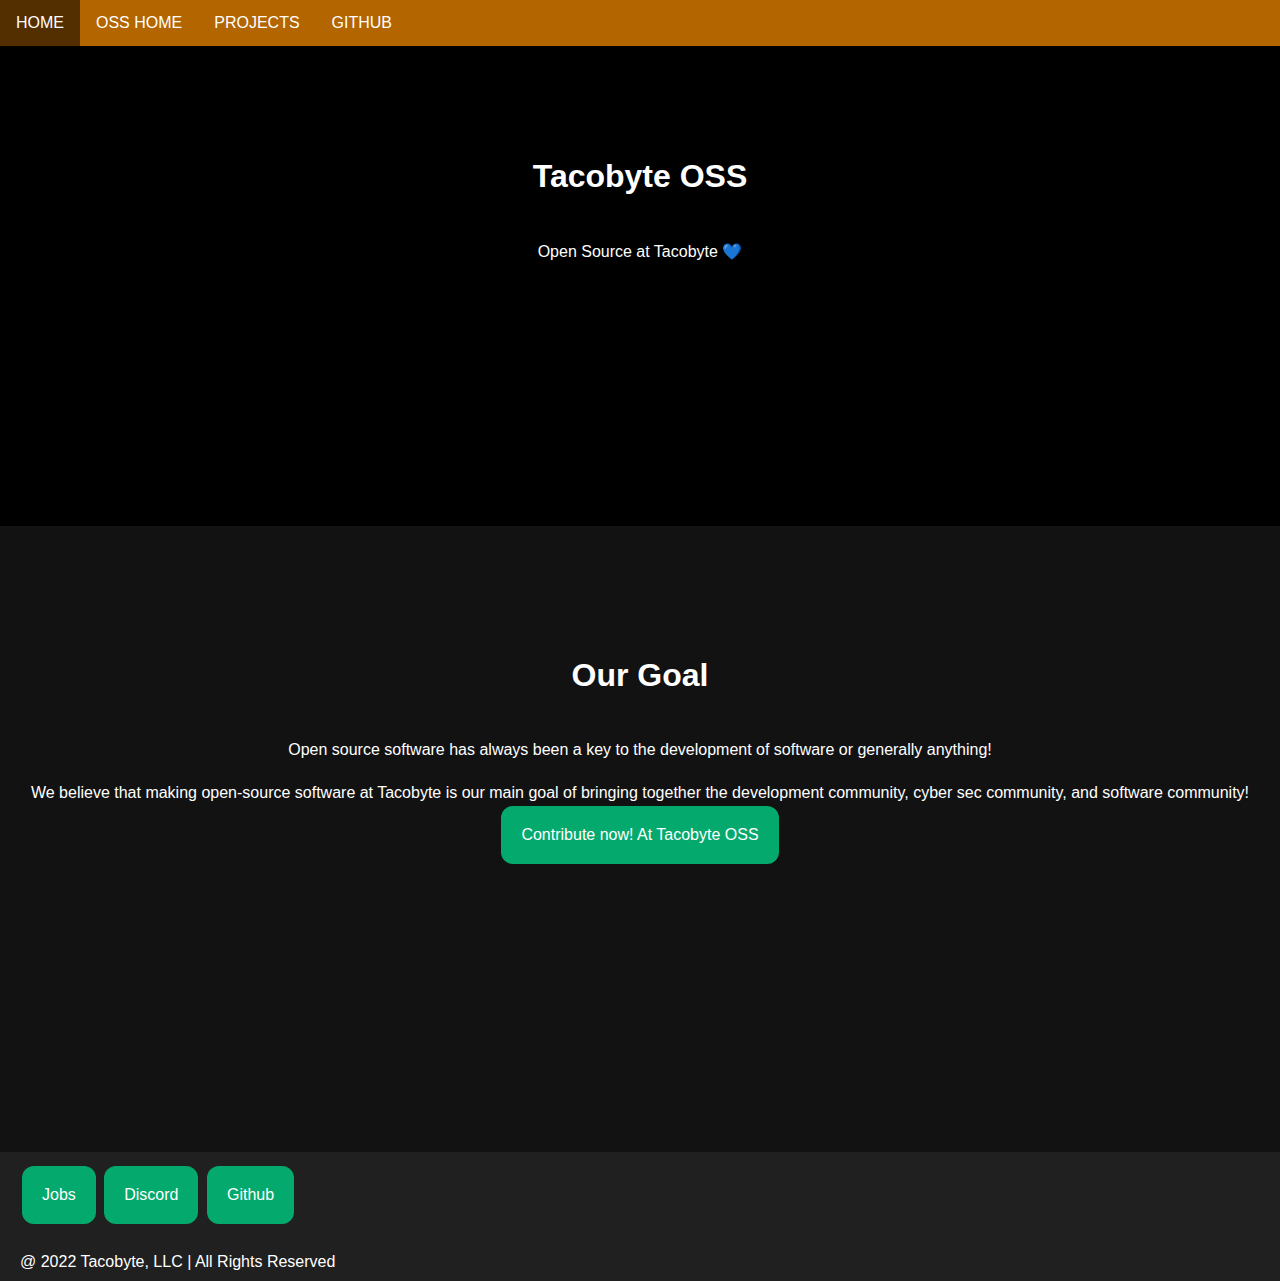
<file: index.html>
<!DOCTYPE html>
<html lang="en">

<head>
    <meta charset="UTF-8">
    <meta http-equiv="X-UA-Compatible" content="IE=edge">
    <meta name="viewport" content="width=device-width, initial-scale=1.0">
    <link rel="icon" href="https://cdn.discordapp.com/icons/705392042343399424/9fe27c2ec4b3e95079ebf9b8be166fa4.webp">
    <link rel="stylesheet" href="/styles/styles.css">
    <title>Jobs and Careers | Tacobyte</title>
</head>

<body>
    <div class="nav">
        <ul>
            <div class="nav-links">
                <li><a href="https://tacobyte.dev">HOME</a></li>
                <li><a href="index.html">OSS HOME</a></li>
                <li><a href="/pages/projects.html">PROJECTS</a></li>
                <li><a href="https://github.com/Team-Tacobyte">GITHUB</a></li>
            </div>
        </ul>
    </div>


    <div class="header">
        <div>
            <h1>Tacobyte OSS</h1>
            <p>Open Source at Tacobyte 💙</p>
        </div>
    </div>

    <div class="header2">
        <h1>Our Goal</h1>

        <p>Open source software has always been a key to the development of software or generally anything!</p>
        <p>We believe that making open-source software at Tacobyte is our main goal of bringing together the development
            community, cyber sec community, and software community!</p>

        <button onclick="contribueNow()">Contribute now! At Tacobyte OSS</button>
    </div>


    <footer>
        <button onclick="jobRedirect()">Jobs</button>
        <button onclick="discordRedirect()">Discord</button>
        <button onclick="githubRedirect()">Github</button>

        <!-- license/legal stuff -->
        <p>@ 2022 Tacobyte, LLC | All Rights Reserved</p>
    </footer>

    <script src="/scripts/script.js"></script>
</body>

</html>
</file>
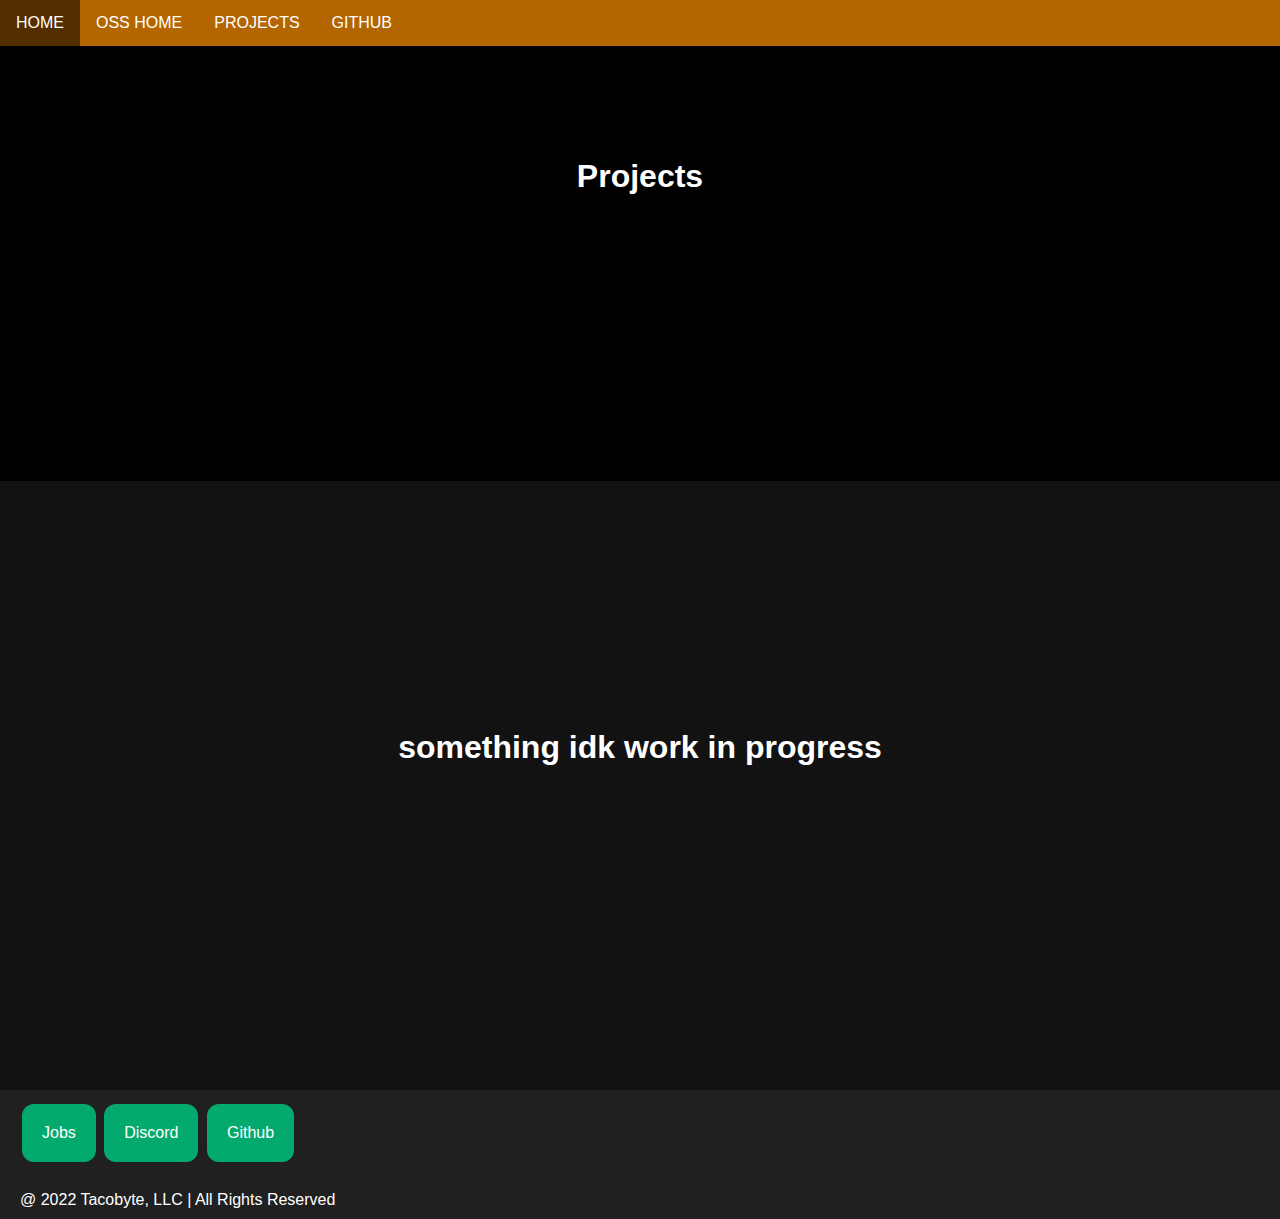
<file: pages/projects.html>
<!DOCTYPE html>
<html lang="en">

<head>
    <meta charset="UTF-8">
    <meta http-equiv="X-UA-Compatible" content="IE=edge">
    <meta name="viewport" content="width=device-width, initial-scale=1.0">
    <link rel="icon" href="https://cdn.discordapp.com/icons/705392042343399424/9fe27c2ec4b3e95079ebf9b8be166fa4.webp">
    <link rel="stylesheet" href="/styles/styles.css">
    <title>Jobs and Careers | Tacobyte</title>
</head>

<body>
    <div class="nav">
        <ul>
            <div class="nav-links">
                <li><a href="https://tacobyte.dev">HOME</a></li>
                <li><a href="/index.html">OSS HOME</a></li>
                <li><a href="/pages/projects.html">PROJECTS</a></li>
                <li><a href="https://github.com/Team-Tacobyte">GITHUB</a></li>
            </div>
        </ul>
    </div>


    <div class="header">
        <div>
            <h1>Projects</h1>
        </div>
    </div>

    <div class="projects">
        <h1>something idk work in progress</h1>        
    </div>

    <footer>
        <button onclick="jobRedirect()">Jobs</button>
        <button onclick="discordRedirect()">Discord</button>
        <button onclick="githubRedirect()">Github</button>

        <!-- license/legal stuff -->
        <p>@ 2022 Tacobyte, LLC | All Rights Reserved</p>
    </footer>

    <script src="/scripts/script.js"></script>
</body>

</html>
</file>
<file: styles/styles.css>
body {
    /* background-color: #121212;*/
    background-color: #202020;
    font-family: 'Montserrat', sans-serif;
    margin: 0cm;

}

.header {
    text-align: center;
    color: white;
    background-color: black;
    padding-bottom: 7cm;
    padding-top: 2.4cm;
}

.header2 {
    text-align: center;
    color: white;
    background-color: #121212;
    padding-bottom: 7.5cm;
    padding-top: 2.9cm;  
}


.projects {
    text-align: center;
    color: white;
    background-color: #121212;
    padding-bottom: 8cm;
    padding-top: 6cm;  
}

.link_to_discord {
    display: inline-block;
    color: rgb(208, 158, 255);
}

p {
    margin-block-start: 0em;
    margin-block-end: 0em;
    padding-top: 2%;
}

.jobs {
    background-color: #363636;
    margin: 0cm;
}

footer {
    padding: 10px 20px;
    background-color: #202020;
    color: white;
  }


.perks_benefits {
    color: white;
    background-color: #b36500;
}

.text {
    color: white;
    text-align: center;
    font-size: large;
    margin: 0cm;

}

.title {
    color: white;
    text-align: center;
    margin: 0;
}

button {
    background-color: #04AA6D;
    border: none;
    color: white;
    padding: 20px;
    text-align: center;
    text-decoration: none;
    display: inline-block;
    font-size: 16px;
    margin: 4px 2px;
    border-radius: 12px;
}
  
/* .button1 {border-radius: 2px;}
.button2 {border-radius: 4px;}
.button3 {border-radius: 8px;}
.button4 {border-radius: 12px;}
.button5 {border-radius: 50%;} */

.white {
    color: white;
}

.nav ul {
    list-style-type: none;
    margin: 0;
    padding: 0;
    overflow: hidden;
    background-color: #b36500;
}
  
.nav-links li {
    float: left;
}
  
.nav-links li a {
    display: block;
    color: white;
    text-align: center;
    padding: 14px 16px;
    text-decoration: none;
    transition-duration: 500ms ;
}
  
  /* Change the link color to #532f00 on hover */
.nav-links li a:hover {
    background-color: #532f00;
}

.undertext {
    font-family: 'Montserrat', sans-serif;
}
</file>
